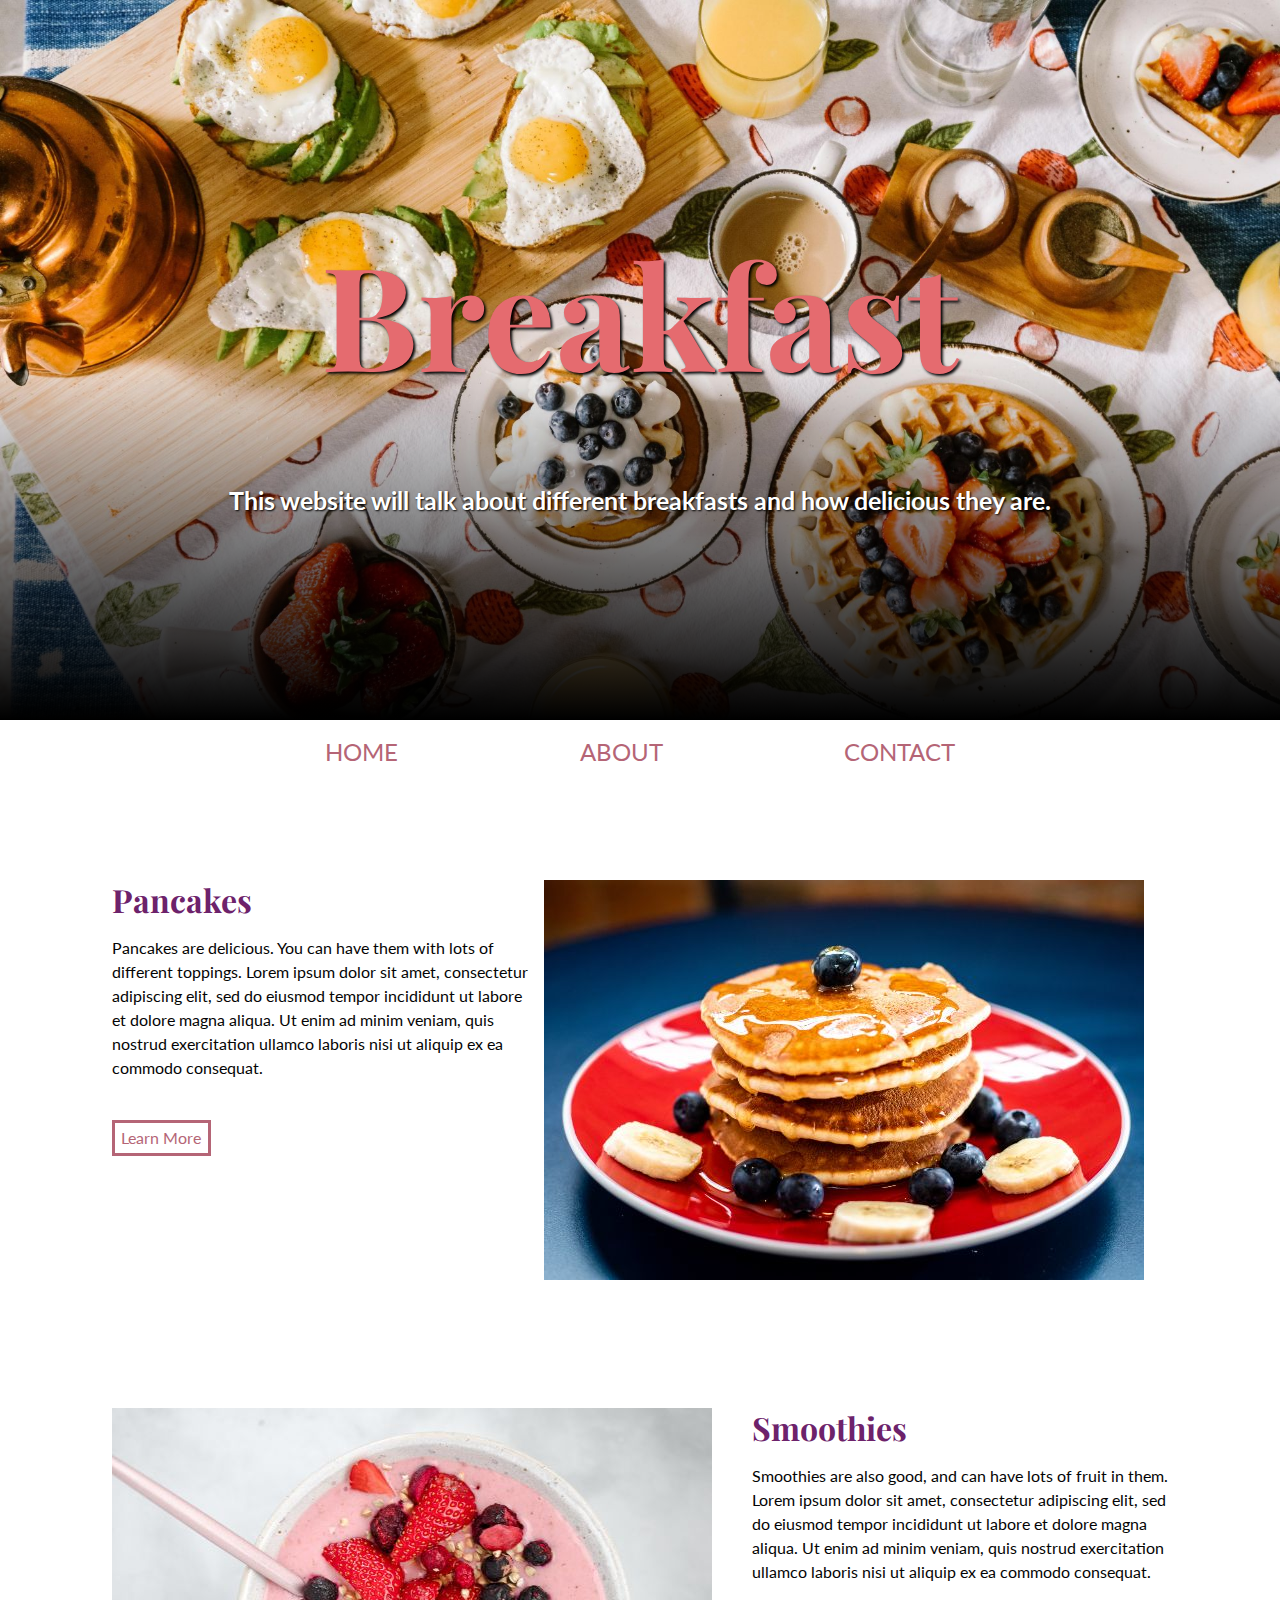
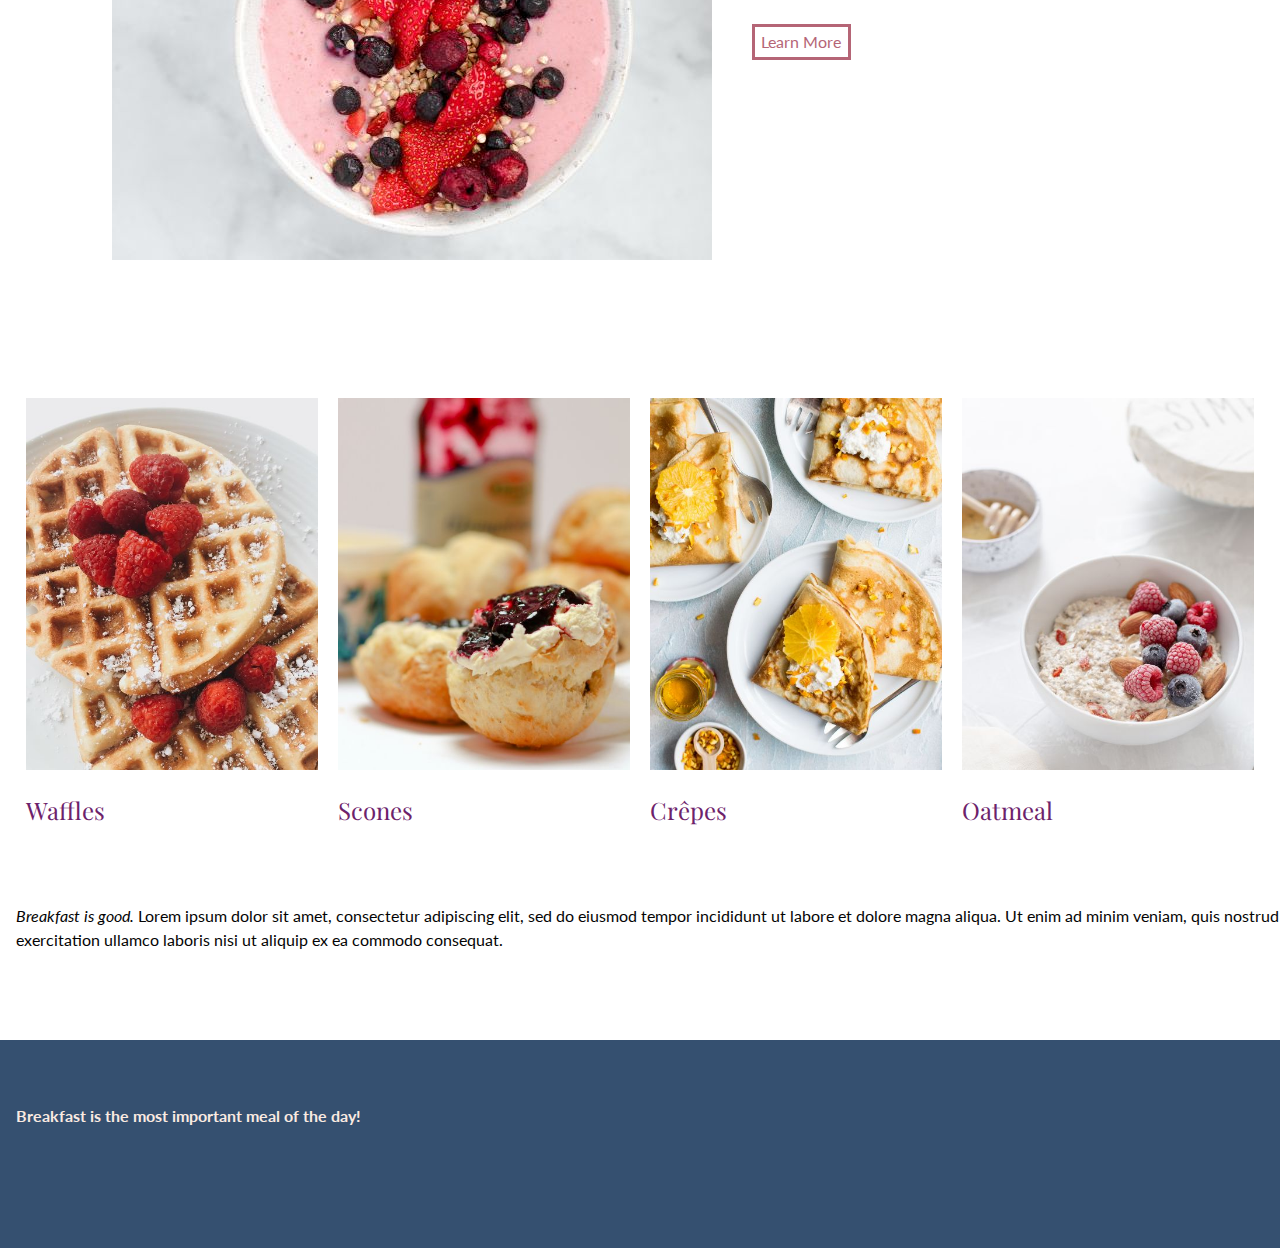
<file: index.html>
<!DOCTYPE html>
<html lang="en">

<head>
  <meta charset="UTF-8">
  <meta http-equiv="X-UA-Compatible" content="IE=edge">
  <meta name="viewport" content="width=device-width, initial-scale=1.0">
  <meta name="description" content="This is the home page for my breakfast website.">
  <title>Home - Breakfast Website</title>
  <link rel="apple-touch-icon" sizes="180x180" href="images/apple-touch-icon.png">
  <link rel="icon" type="image/png" sizes="32x32" href="images/favicon-32x32.png">
  <link rel="icon" type="image/png" sizes="16x16" href="images/favicon-16x16.png">
  <link rel="manifest" href="images/site.webmanifest">
  <link rel="preconnect" href="https://fonts.googleapis.com">
  <link rel="preconnect" href="https://fonts.gstatic.com" crossorigin>
  <link
    href="https://fonts.googleapis.com/css2?family=Lato:ital,wght@0,400;0,700;1,400&family=Playfair+Display:ital,wght@0,400;0,700;1,400&display=swap"
    rel="stylesheet">
  <link rel="stylesheet" href="styles/main.css">
</head>

<body>
  <div class="hero">
    <picture>
      <source media="(min-width: 801px)" srcset="images/hero-breakfast-2000px.jpg">
      <source media="(min-width: 401px)" srcset="images/hero-breakfast-800px.jpg">
      <source media="(max-width: 400px)" srcset="images/hero-breakfast-400px.jpg">
      <img src="images/hero-breakfast-800px.jpg"
        alt="Table set with with plates of waffles, toast, orange juice, and hot cocoa.">
    </picture>
    <div class="hero-text-wrapper">
      <h1>Breakfast</h1>
      <p class="subtitle"><strong>This website will talk about different breakfasts and how delicious they are.</strong>
      </p>
    </div>
  </div>

  <header>
    <div class="menu-icon">
      <svg viewbox="0 0 60 60" width="40px" height="40px">
        <line x1="5%" y1="50%" x2="95%" y2="50%" />
        <line x1="5%" y1="50%" x2="95%" y2="50%" />
      </svg>
    </div>
    <nav>
      <ul>
        <li><a href="">Home</a></li>
        <li><a href="about/">About</a></li>
        <li><a href="contact/">Contact</a></li>
      </ul>
    </nav>
  </header>

  <main>
    <!-- <svg>
      <use href="#menu" />
    </svg> -->
    <article class="panel">
      <div class="text-wrapper left">
        <h2>Pancakes</h2>
        <p>Pancakes are delicious. You can have them with lots of different toppings. Lorem ipsum dolor sit amet,
          consectetur adipiscing elit, sed do eiusmod tempor incididunt ut labore et dolore magna aliqua. Ut enim ad
          minim
          veniam, quis nostrud exercitation ullamco laboris nisi ut aliquip ex ea commodo consequat. </p>
        <a href="#" class="button" id="button">Learn More</a>
      </div>
      <div class="image-wrapper">
        <img src="images/pancakeswithblueberries-panel-600px.jpg"
          alt="Stack of pancakes with syrup, blueberries, and bananas on a red plate." width="600" height="400">
      </div>
    </article>
    <article class="panel">
      <div class="text-wrapper">
        <h2>Smoothies</h2>
        <p>Smoothies are also good, and can have lots of fruit in them. Lorem ipsum dolor sit amet, consectetur
          adipiscing elit,
          sed
          do eiusmod tempor incididunt ut labore et dolore magna aliqua. Ut enim ad minim veniam, quis nostrud
          exercitation ullamco laboris nisi ut aliquip ex ea commodo consequat. </p>
        <a href="#" class="button">Learn More</a>
      </div>
      <div class="image-wrapper left">
        <img src="images/smoothie-panel-600px.jpg" alt="Pink smoothie in a glass with a straw." width="600"
          height="452">
      </div>
    </article>
  </main>
  <section class="cards">
    <!-- <h2 class="sr-only, cards">Cards</h2> -->
    <a href="#" class="card">
      <img src="images/waffles-card-500px.jpg" alt="Waffles with raspberries" width="500" height="636" loading="lazy">
      <p>Waffles</p>
    </a>
    <a href="#" class="card">
      <img src="images/scones-card-500px.jpg" alt="Scones with jam and cream" width="500" height="636" loading="lazy">
      <p>Scones</p>
    </a>
    <a href="#" class="card">
      <img src="images/crepes-card-500px.jpg" alt="Crepes with whipped cream and fruit" width="500" height="636"
        loading="lazy">
      <p>Crêpes</p>
    </a>
    <a href="#" class="card">
      <img src="images/oatmeal-card-500px.jpg" alt="Oatmeal with berries and nuts" width="500" height="636"
        loading="lazy">
      <p>Oatmeal</p>
    </a>
  </section>

  <aside>
    <p><em>Breakfast is good.</em> Lorem ipsum dolor sit amet, consectetur adipiscing elit, sed do eiusmod tempor
      incididunt ut labore et dolore magna aliqua. Ut enim ad minim veniam, quis nostrud exercitation ullamco laboris
      nisi ut aliquip ex ea commodo consequat. </p>
  </aside>
  <footer>
    <p><strong>Breakfast is the most important meal of the day!</strong></p>
  </footer>
  <!-- <svg>
    <symbol id="menu" viewBox="0 0 120 120" width="480" height="480">
      <circle cx="25" cy="20" r="15" fill="none" stroke="#355070" stroke-width="4" />
    </symbol>
  </svg> -->

  <script>
    document.querySelector(".menu-icon").addEventListener("click", function () {
      this.parentElement.classList.toggle("close");
    });
  </script>
</body>

</html>
</file>
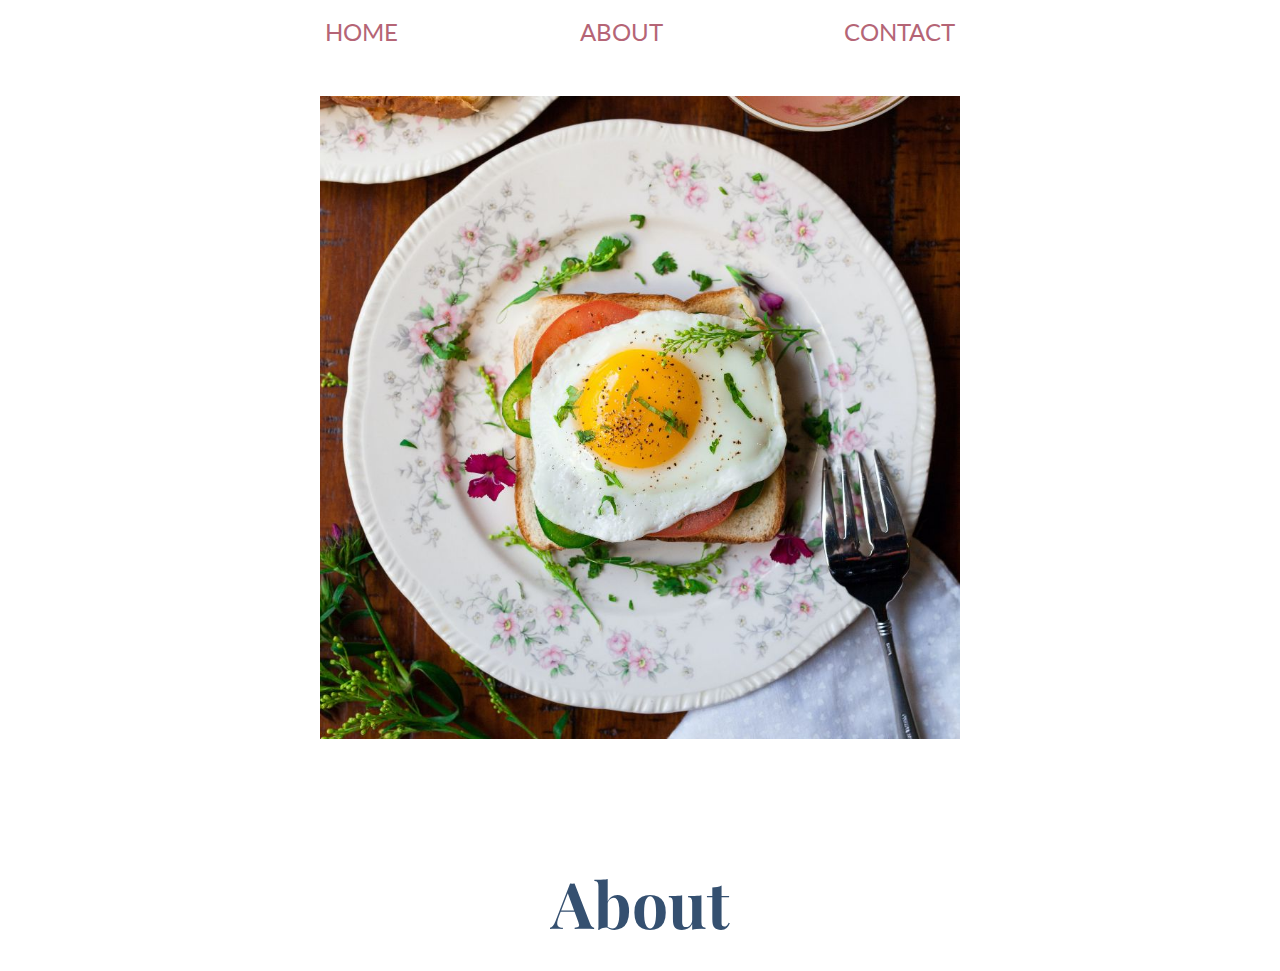
<file: about/index.html>
<!DOCTYPE html>
<html lang="en">

<head>
  <!-- TODO: adjust title, add meta description, add your favicon info, delete this comment  -->
  <meta charset="UTF-8">
  <meta http-equiv="X-UA-Compatible" content="IE=edge">
  <meta name="viewport" content="width=device-width, initial-scale=1.0">
  <meta name="description" content="This is the about page for my breakfast website.">
  <title>About - Breakfast Website</title>
  <link rel="apple-touch-icon" sizes="180x180" href="../images/apple-touch-icon.png">
  <link rel="icon" type="image/png" sizes="32x32" href="../images/favicon-32x32.png">
  <link rel="icon" type="image/png" sizes="16x16" href="../images/favicon-16x16.png">
  <link rel="manifest" href="../images/site.webmanifest">
  <link rel="preconnect" href="https://fonts.googleapis.com">
  <link rel="preconnect" href="https://fonts.gstatic.com" crossorigin>
  <link
    href="https://fonts.googleapis.com/css2?family=Lato:ital,wght@0,400;0,700;1,400&family=Playfair+Display:ital,wght@0,400;0,700;1,400&display=swap"
    rel="stylesheet">
  <link rel="stylesheet" href="../styles/main.css">
</head>

<body>
  <!-- TODO: add menu links, delete this comment -->
  <header>
    <div class="menu-icon">
      <svg viewbox="0 0 60 60" width="40px" height="40px">
        <line x1="5%" y1="50%" x2="95%" y2="50%" />
        <line x1="5%" y1="50%" x2="95%" y2="50%" />
      </svg>
    </div>
    <nav>
      <ul>
        <li><a href="../">Home</a></li>
        <li><a>About</a></li>
        <li><a href="../contact/">Contact</a></li>
      </ul>
    </nav>
  </header>
  <img srcset="../images/sunny-side-up-egg-300px.jpg 300w,
            ../images/sunny-side-up-egg-600px.jpg 600w,
            ../images/sunny-side-up-egg-900px.jpg 900w" sizes="50vw" src="../images/sunny-side-up-egg-600px.jpg"
    alt="a sunny side up egg on a piece of toast" width="600" height="603">
  <main>
    <h1>About</h1>
  </main>

  <script>
    document.querySelector(".menu-icon").addEventListener("click", function () {
      this.parentElement.classList.toggle("close");
    });
  </script>
</body>

</html>
</file>
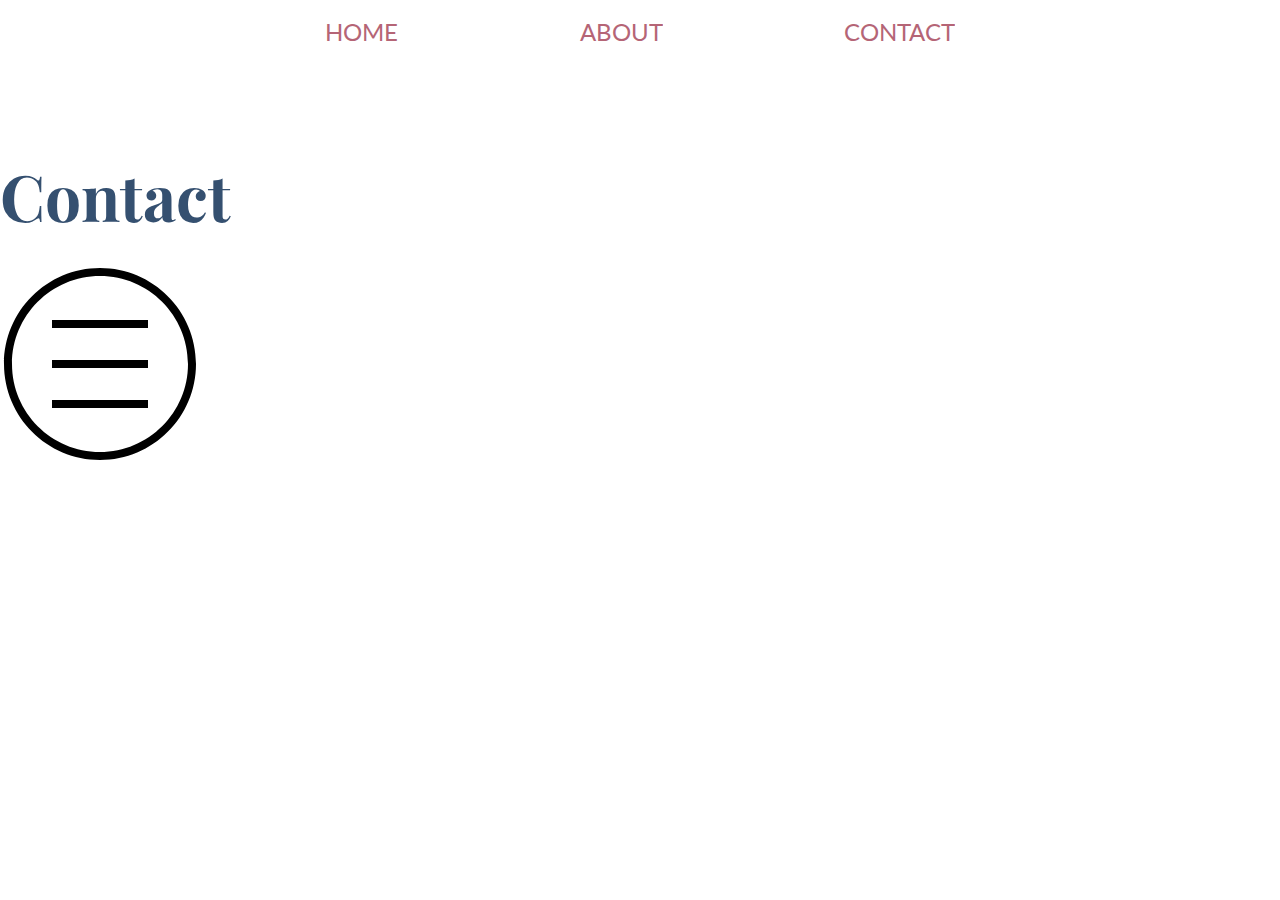
<file: contact/index.html>
<!DOCTYPE html>
<html lang="en">

<head>
  <!-- TODO: adjust title, add meta description, add your favicon info, delete this comment -->
  <meta charset="UTF-8">
  <meta http-equiv="X-UA-Compatible" content="IE=edge">
  <meta name="viewport" content="width=device-width, initial-scale=1.0">
  <meta name="description" content="This is the contact page for my breakfast website.">
  <title>Contact - Breakfast Website</title>
  <link rel="apple-touch-icon" sizes="180x180" href="../images/apple-touch-icon.png">
  <link rel="icon" type="image/png" sizes="32x32" href="../images/favicon-32x32.png">
  <link rel="icon" type="image/png" sizes="16x16" href="../images/favicon-16x16.png">
  <link rel="manifest" href="../images/site.webmanifest">
  <link rel="preconnect" href="https://fonts.googleapis.com">
  <link rel="preconnect" href="https://fonts.gstatic.com" crossorigin>
  <link
    href="https://fonts.googleapis.com/css2?family=Lato:ital,wght@0,400;0,700;1,400&family=Playfair+Display:ital,wght@0,400;0,700;1,400&display=swap"
    rel="stylesheet">
  <link rel="stylesheet" href="../styles/main.css">
</head>

<body>
  <!-- TODO: add menu links, delete this comment -->
  <header>
    <div class="menu-icon">
      <svg viewbox="0 0 60 60" width="40px" height="40px">
        <line x1="5%" y1="50%" x2="95%" y2="50%" />
        <line x1="5%" y1="50%" x2="95%" y2="50%" />
      </svg>
    </div>
    <nav>
      <ul>
        <li><a href="../">Home</a></li>
        <li><a href="../about/">About</a></li>
        <li><a>Contact</a></li>
      </ul>
    </nav>
  </header>
  <h1>Contact</h1>
  <img src="../images/circle-menu-icon.svg" alt="Icon of three lines inside a circle">

  <script>
    document.querySelector(".menu-icon").addEventListener("click", function () {
      this.parentElement.classList.toggle("close");
    });
  </script>
</body>

</html>
</file>
<file: styles/main.css>
/*****************************************************/
/* This semester we will be using my variation of    */
/* Josh Comeau's CSS Reset instead of normalize      */
/* Read more at                                      */
/* https://www.joshwcomeau.com/css/custom-css-reset/ */
/*****************************************************/
/* Always add your CSS below the reset CSS           */
/*****************************************************/
:root {
  --indigo: #355070;
  --misty-violet: #6d226b;
  --soft-magenta: #b56576;
  --bright-rose: #e56b6f;
  --sandy: #faeae1;
  --color-svg: white;
  --color-svg-hover: #355070;
  --color-svg-close: white;
}

*,
*::before,
*::after {
  box-sizing: border-box;
}

* {
  /* margin: 0; */
  /* this an experimental line-height; if it breaks, add line-height: 1.5 to body */
  line-height: calc(1em + 0.5rem);
}

html,
body {
  height: 100%;
}

body {
  margin: 0;
  -webkit-font-smoothing: antialiased;
}

img,
picture,
video,
canvas,
svg {
  display: block;
  max-width: 100%;
  height: auto;
}

input,
button,
textarea,
select {
  font: inherit;
}

/* until you get a feel for overflow, I'll keep these next two commented out */
/* p,
h1,
h2,
h3,
h4,
h5,
h6 {
  overflow-wrap: break-word;
} */

/* p {
  overflow-wrap: break-word;
  hyphens: auto;
} */

/* temp CSS for HTML only assignments */
picture img {
  width: 100%;
}

svg {
  width: 200px;
}

/* temp fix to size about img */
img[srcset] {
  width: 50%;
  height: auto;
  margin: 2rem auto;
}

/* temporary fix to size svg images */
img[src$="svg"] {
  width: 200px;
}

/************ add your CSS here *****************/

/* Main Elements */
body {
  display: flex;
  flex-direction: column;
  align-items: stretch;
  color: #040404;
  font-family: Lato;
}

h1,
h2,
h3,
h4 {
  margin-top: 1.5em;
  margin-bottom: 0.5em;
}

h1 {
  font-family: Playfair Display;
  color: var(--indigo);
  font-weight: 700;
  font-size: 4rem;
}

h2 {
  font-family: Playfair Display;
  color: var(--misty-violet);
  font-size: 2rem;
}

h3 {
  font-family: Playfair Display;
  color: var(--soft-magenta);
  font-size: 2rem;
}

h4 {
  font-family: Playfair Display;
  color: var(--bright-rose);
  font-size: 1.25rem;
}

main {
  align-self: center;
  padding: 0 1rem;
  max-width: 70rem;
}

p {
  margin-bottom: 1.5em;
  font-family: Lato;
}

article,
aside {
  margin-bottom: 4em;
}

aside {
  margin-left: 1em;
}

footer {
  background-color: var(--indigo);
  color: var(--sandy);
  padding: 3rem 1rem 6rem;
  margin: 0;
}

/* Nav */
header ul {
  /* display: flex;
  justify-content: space-evenly; */
  margin: 0;
  padding: 0;
  list-style-type: none;
}
.menu-icon {
  position: fixed;
  top: 32px;
  left: 32px;
  background-color: #e56b6f;
  width: 80px;
  height: 80px;
  border-radius: 50%;
  padding: 1rem;
  z-index: 2;
}

.menu-icon svg {
  width: 80px;
  height: auto;
}

.menu-icon line {
  stroke: var(--color-svg);
  stroke-width: 6px;
  stroke-linecap: round;
  transform-origin: center;
  transition: transform 300ms ease, background-color 300ms;
}

.menu-icon line:first-child {
  transform: translateY(16%);
}

.menu-icon line:last-child {
  transform: translateY(-16%);
}

.menu-icon svg:hover line {
  stroke: var(--color-svg-hover);
}

.close line {
  stroke: var(--color-svg-close);
}

.close line:first-child {
  transform: rotate(135deg);
}

.close line:last-child {
  transform: rotate(-135deg);
}

header nav a {
  text-decoration: none;
  font-family: Lato;
  color: white;
  display: block;
  padding: 1rem;
  text-transform: uppercase;
}
header nav a[href]:hover {
  color: var(--indigo);
  font-weight: bold;
}
nav {
  display: none;
  justify-content: center;
  align-items: center;
  position: fixed;
  /* text-align: center; */
  top: 0;
  left: 0;
  width: 100%;
  height: 100vh;
  background-color: var(--bright-rose);
}

.close nav {
  display: flex;
}

nav ul {
  list-style-type: none;
  margin: 0 0 2rem;
  padding: 0;
}

nav ul a {
  display: block;
  padding: 1.5rem;
  font-size: 1.5rem;
}

/* * A * */

a {
  text-decoration: none;
  /* color: var(--soft-magenta); */
}

a[href]:hover {
  text-decoration: none;
}

header nav a[href]:hover {
  /* color: var(--bright-rose); */
  font-weight: bold;
}

/* Button */

.button {
  color: var(--soft-magenta);
  text-decoration: none;
  font-family: Lato;
  border: 3px solid var(--soft-magenta);
  padding: 0.2em 0.4em;
  display: inline-block;
  transition: background-color 300ms ease, color 300ms ease;
  margin-top: 1em;
}

.button:hover {
  color: white;
  /* border: 3px solid white; */
  background-color: var(--soft-magenta);
  text-decoration: none;
  font-weight: normal;
}

/* Hero */
.hero {
  position: relative;
}

.hero h1 {
  font-size: clamp(3.5rem, 10vw + 1rem, 10rem);
  text-shadow: black 2px 2px 3px;
  color: var(--bright-rose);
}

.hero-text-wrapper {
  display: flex;
  flex-direction: column;
  align-items: center;
  position: absolute;
  inset: 20px 0 0 0;
  text-align: center;
}

.hero p {
  color: white;
  text-shadow: black 1px 1px 2px;
  font-size: clamp(0.2rem, 1vw + 0.75rem, 4rem);
}

.hero::before {
  content: "";
  background-image: linear-gradient(to top, #000, transparent 50%);
  display: block;
  position: absolute;
  top: 0;
  left: 0;
  width: 100%;
  height: 100%;
}

/* Cards */
.sr-only {
  clip: rect(1px, 1px, 1px, 1px);
  clip-path: inset(50%);
  height: 1px;
  width: 1px;
  margin: -1px;
  overflow: hidden;
  padding: 0;
  position: absolute;
}

.cards {
  display: flex;
  flex-direction: column;
  margin-left: 1rem;
  margin-right: 1rem;
  margin-bottom: 1rem;
}

.card p {
  font-family: Playfair Display;
}

.card {
  flex: 1 1 0;
  padding: 0.6rem;
  max-width: 1000px;
  transition: background-color 300ms ease, font-weight 300ms ease;
  text-decoration: none;
  color: var(--misty-violet);
  font-size: 1.5rem;
}

.card:hover {
  background-color: rgb(0 0 0 / 10%);
  font-weight: bold;
}

/* Articles */

.panel {
  display: flex;
  flex-direction: column;
  margin: 1rem;
}

.panel .image-wrapper {
  order: -1;
}

/* Media Queries */
@media (min-width: 500px) {
  .panel {
    flex-direction: row;
    margin-top: 6rem;
    margin-bottom: 8rem;
    gap: 1rem;
  }

  .panel h2 {
    margin: 0;
  }

  .panel .text-wrapper {
    flex: 1 1 40%;
  }

  .panel .image-wrapper {
    order: 0;
    flex: 1 1 60%;
  }

  .panel .left {
    order: -1;
  }

  .cards {
    flex-direction: row;
    flex-wrap: wrap;
  }

  .card {
    flex: 1 1 40%;
  }
}

.mobile-menu {
}

@media (min-width: 1000px) {
  .cards {
    flex-wrap: nowrap;
  }
}

@media (min-width: 600px) {
  /* Nav */
  header ul {
    display: flex;
    justify-content: space-evenly;
    margin: 0;
    padding: 0;
    list-style-type: none;
  }
  .menu-icon {
    display: none;
  }

  nav {
    display: block;
    position: static;
    height: auto;
    max-width: 60rem;
    margin: 0 auto;
    background-color: transparent;
  }

  header nav a {
    text-decoration: none;
    font-family: Lato;
    color: var(--soft-magenta);
    display: block;
    padding: 1rem;
    text-transform: uppercase;
  }
  header nav a[href]:hover {
    color: var(--bright-rose);
    font-weight: bold;
    font-family: Lato;
  }
}
</file>
